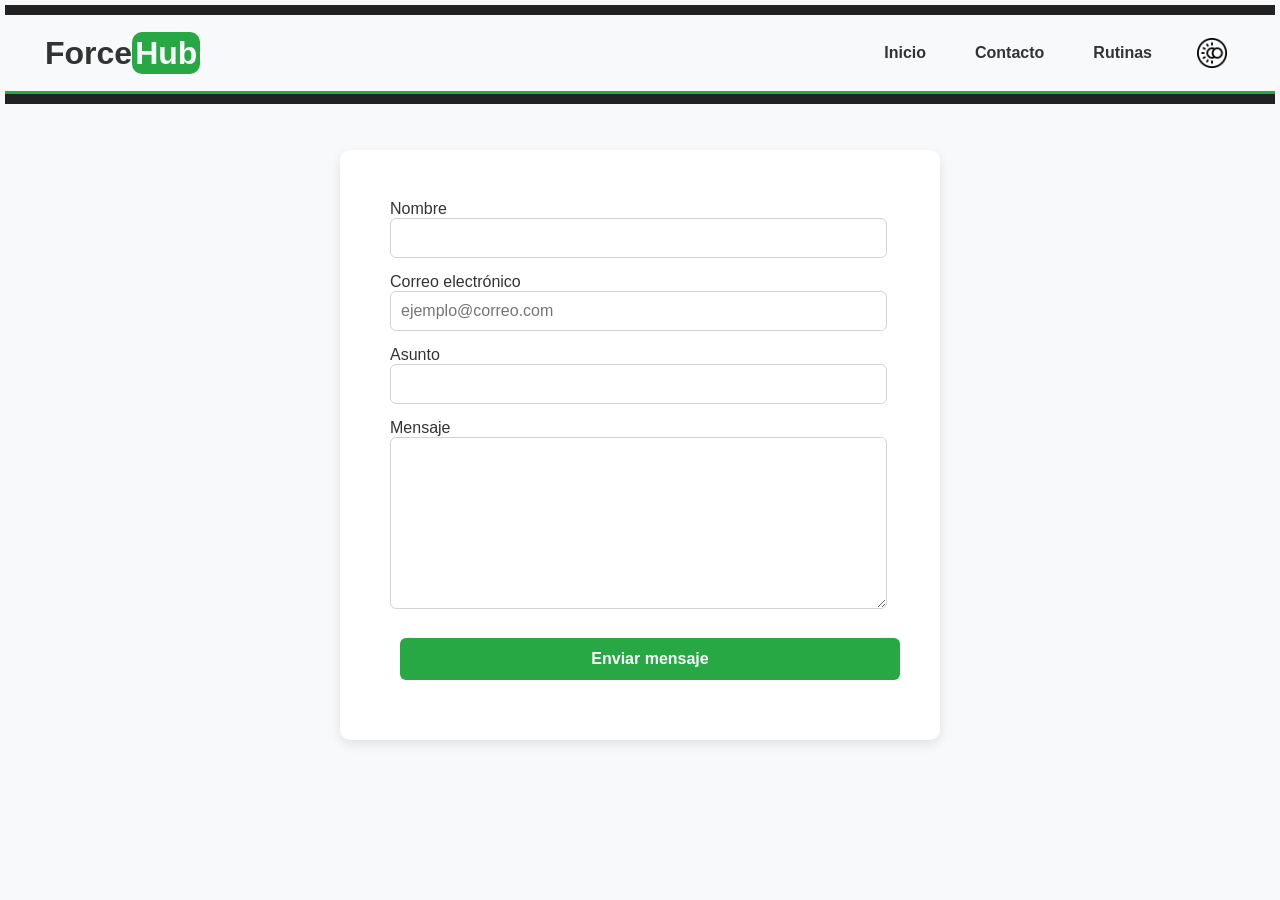
<file: html/contacto.html>
<!DOCTYPE html>
<html lang="en">

<head>
    <meta charset="UTF-8">
    <meta name="viewport" content="width=device-width, initial-scale=1.0">
    <link rel="stylesheet" href="../css/style.css">
    <title>Contacto - ForceHub</title>
</head>

<body>
    <header>
        <nav>
            <div class="logo">
                <span class="logo-force">Force</span><span class="logo-hub">Hub</span>
            </div>
            <ul>
                <li><a href="../index.html">Inicio</a></li>
                <li><a href="#">Contacto</a></li>
                <li><a href="./rutinas.html">Rutinas</a></li>
                <li><img src="../img/modo-oscuro.png" alt="modo-oscuro" id="cambiarModo"></li>
            </ul>
        </nav>
    </header>
    <main>
        <div class="formulario">
            <form action="">
                <div>
                    <label for="nombre_usuario">Nombre</label>
                    <input type="text" name="nombre_usuario" id="nombre_usuario" required minlength="3" maxlength="20">
                </div>
                <div>
                    <label for="correo-contacto">Correo electrónico</label>
                    <input type="email" name="correo-contacto" id="correo-contacto" required
                        placeholder="ejemplo@correo.com">
                </div>
                <div>
                    <label for="asunto">Asunto</label>
                    <input type="text" name="asunto" id="asunto" required minlength="3" maxlength="20">
                </div>
                <div>
                    <label for="mensaje">Mensaje</label>
                    <textarea id="mensaje" name="mensaje"></textarea>
                </div>
                <div>
                    <button type="submit">Enviar mensaje</button>
                </div>
            </form>
        </div>
    </main>
    <footer>

    </footer>
</body>
<script src="../js/app.js"></script>

</html>
</file>
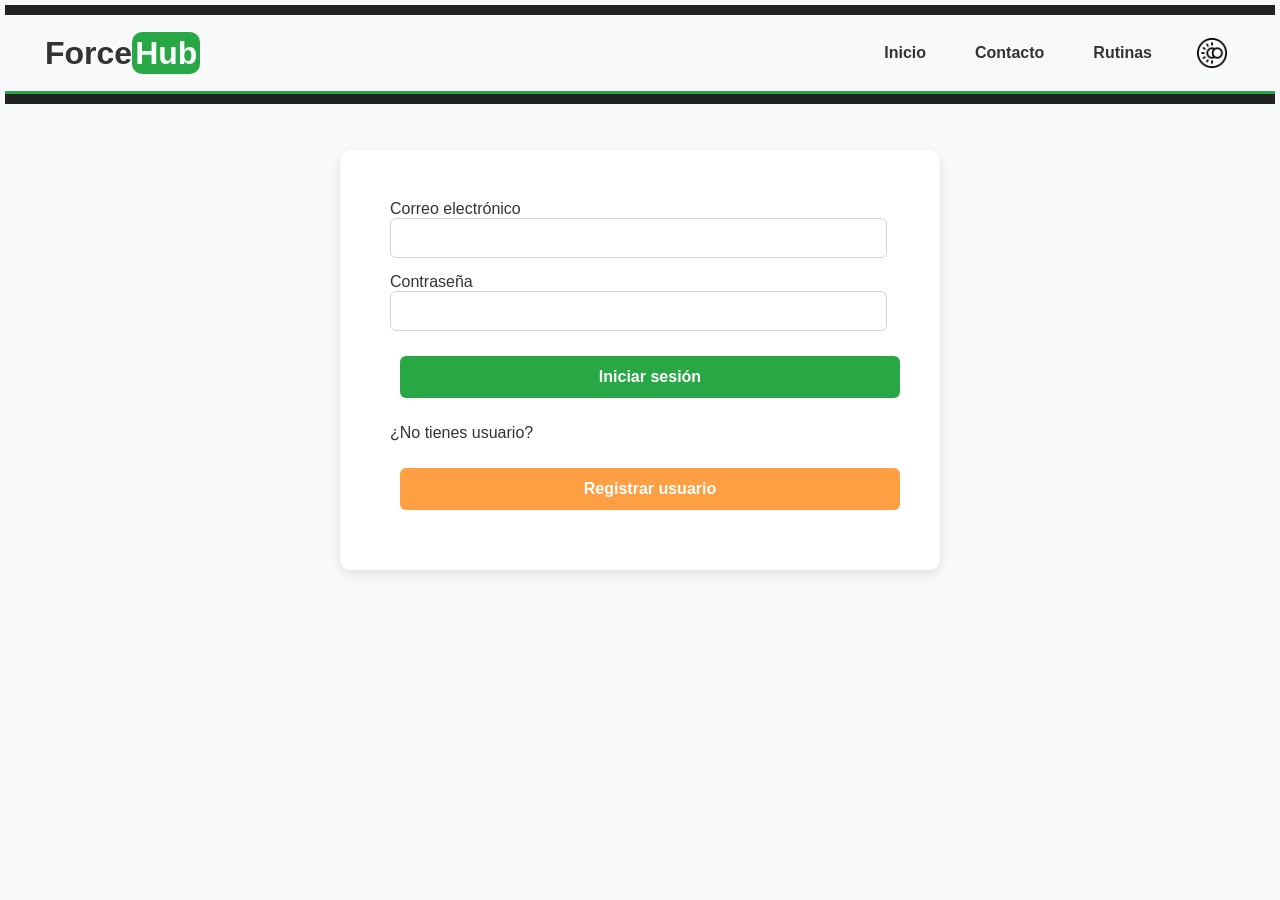
<file: html/inicio_sesion.html>
<!DOCTYPE html>
<html lang="en">

<head>
    <meta charset="UTF-8">
    <meta name="viewport" content="width=device-width, initial-scale=1.0">
    <link rel="stylesheet" href="../css/style.css">
    <title>Iniciar sesión - ForceHub</title>
</head>

<body>
    <header>
        <nav>
            <div class="logo">
                <span class="logo-force">Force</span><span class="logo-hub">Hub</span>
            </div>
            <ul>
                <li><a href="../index.html">Inicio</a></li>
                <li><a href="./contacto.html">Contacto</a></li>
                <li><a href="./rutinas.html">Rutinas</a></li>
                <li><img src="../img/modo-oscuro.png" alt="modo-oscuro" id="cambiarModo"></li>
            </ul>
        </nav>
    </header>
    <main>
        <div class="formulario">
            <form action="">
                <div>
                    <label for="email">Correo electrónico</label>
                    <input type="email" name="email" id="email" required>
                </div>
                <div>
                    <label for="password">Contraseña</label>
                    <input type="password" name="password" id="password" required minlength="10" maxlength="20">
                </div>
                <div>
                    <button type="submit">Iniciar sesión</button>
                </div>
            </form>
            <div class="boton-alt">
                <p>¿No tienes usuario?</p>
                <a href="./registro.html"><button type="button">Registrar usuario</button></a>
            </div>
        </div>
    </main>
    <footer>

    </footer>
</body>
<script src="../js/app.js"></script>

</html>
</file>
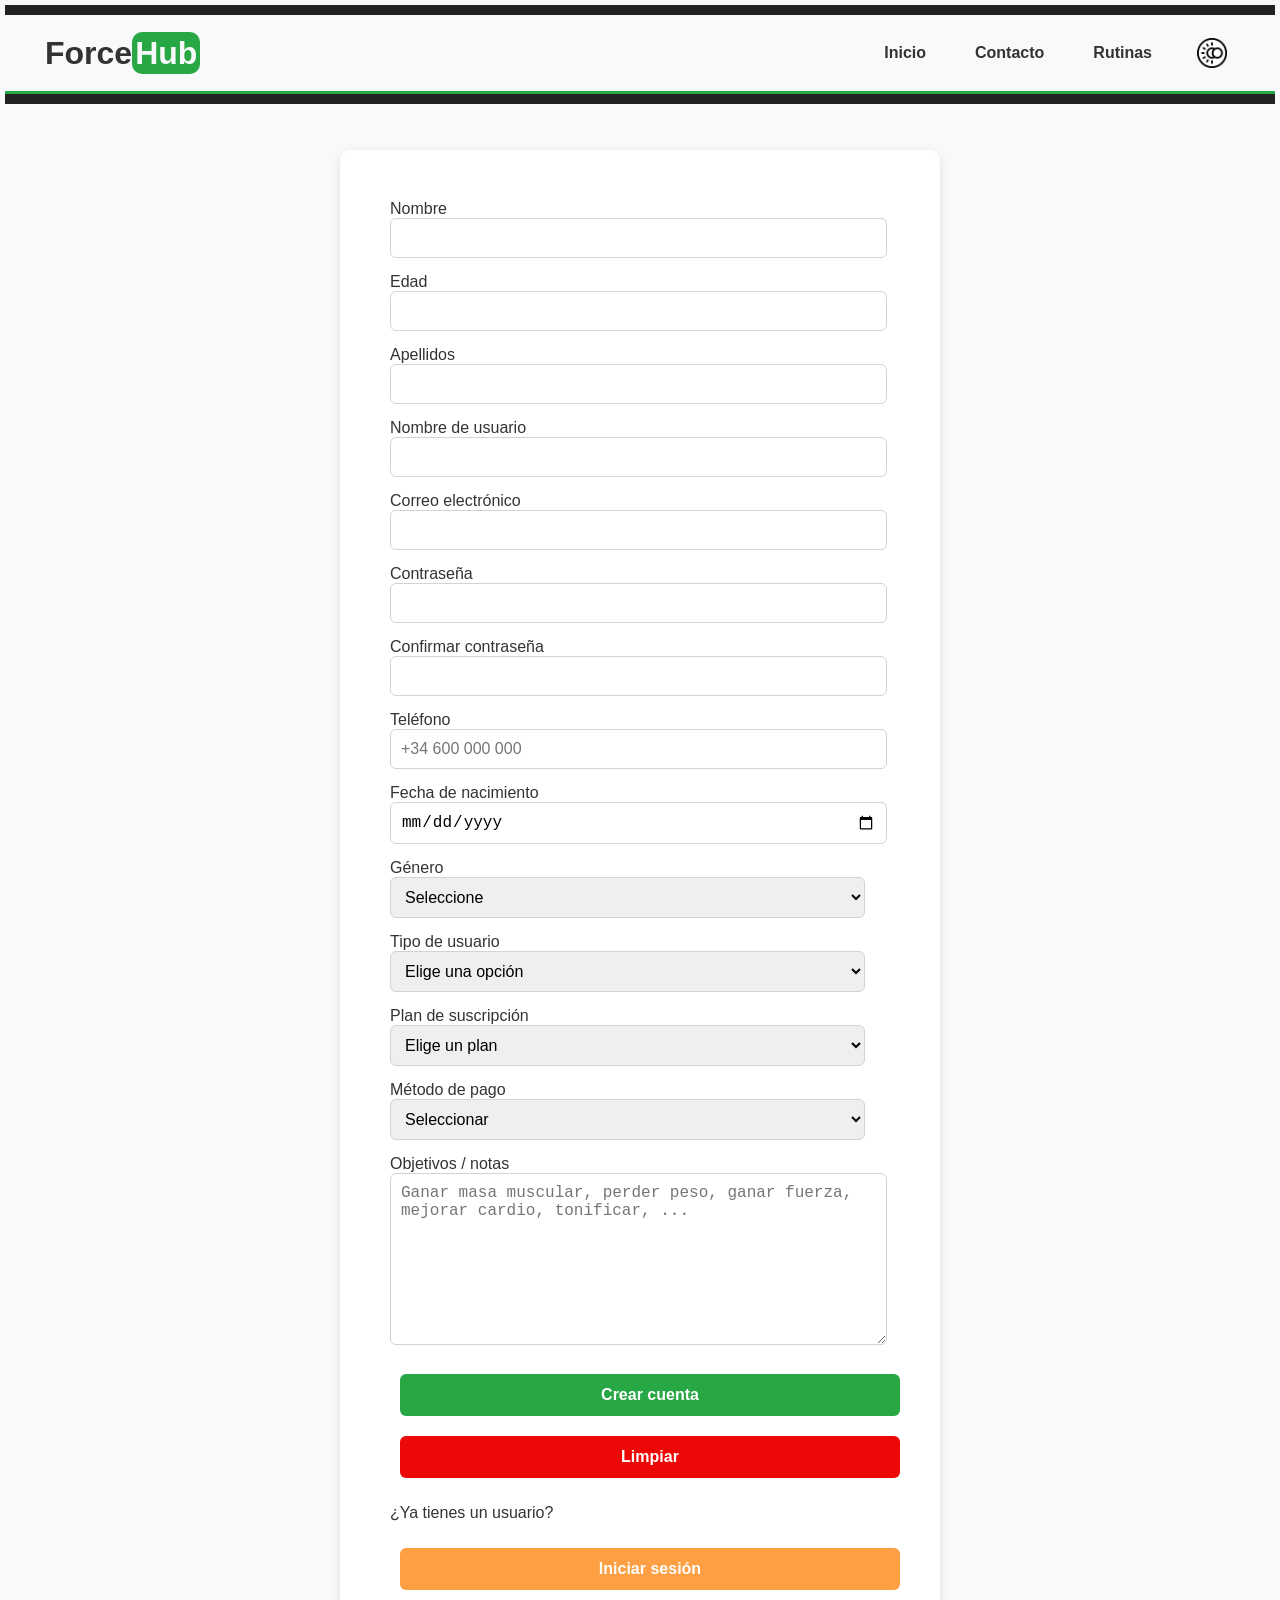
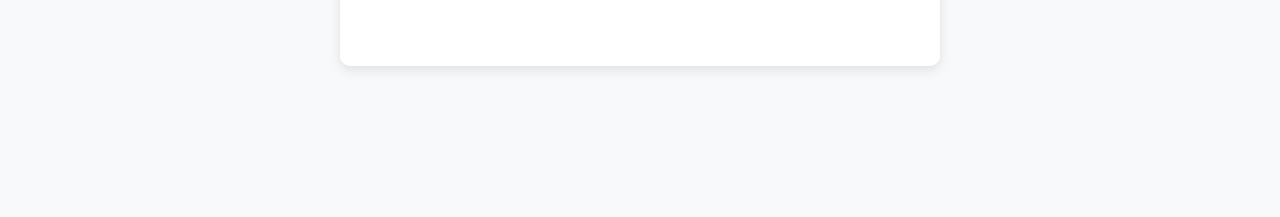
<file: html/registro.html>
<!DOCTYPE html>
<html lang="en">

<head>
    <meta charset="UTF-8">
    <meta name="viewport" content="width=device-width, initial-scale=1.0">
    <link rel="stylesheet" href="../css/style.css">
    <title>Registro - ForceHub</title>
</head>

<body>
    <header>
        <nav>
            <div class="logo">
                <span class="logo-force">Force</span><span class="logo-hub">Hub</span>
            </div>
            <ul>
                <li><a href="../index.html">Inicio</a></li>
                <li><a href="./contacto.html">Contacto</a></li>
                <li><a href="./rutinas.html">Rutinas</a></li>
                <li><img src="../img/modo-oscuro.png" alt="modo-oscuro" id="cambiarModo"></li>
            </ul>
        </nav>
    </header>
    <main>
        <div class="formulario">
            <form action="">
                <div>
                    <label for="nombre_usuario">Nombre</label>
                    <input type="text" name="nombre_usuario" id="nombre_usuario" required minlength="3" maxlength="20">
                </div>
                <div>
                    <label for="edad">Edad</label>
                    <input type="number" name="edad" id="edad" required min="14" max="100">
                </div>
                <div>
                    <label for="apellidos_usuario">Apellidos</label>
                    <input type="text" name="apellidos_usuario" id="apellidos_usuario" required minlength="20"
                        maxlength="50">
                </div>
                <div>
                    <label for="nick">Nombre de usuario</label>
                    <input type="text" name="nick" id="nick" required minlength="10" maxlength="25">
                </div>
                <div>
                    <label for="email">Correo electrónico</label>
                    <input type="email" name="email" id="email" required>
                </div>
                <div>
                    <label for="contraseña">Contraseña</label>
                    <input id="contraseña" name="contraseña" type="password" minlength="8" required />
                </div>
                <div>
                    <label for="confirmar_contraseña">Confirmar contraseña</label>
                    <input id="confirm" name="confirmar_contraseña" type="password" minlength="8" required />
                </div>
                <div>
                    <label for="telefono">Teléfono</label>
                    <input id="telefono" name="telefono" type="tel" pattern="^[0-9+\-\s()]{6,20}$"
                        placeholder="+34 600 000 000" />
                </div>
                <div>
                    <label for="nacimiento">Fecha de nacimiento</label>
                    <input id="nacimiento" name="nacimiento" type="date" required />
                </div>
                <div>
                    <label for="sexo">Género</label>
                    <select id="sexo" name="sexo">
                        <option selected disabled>Seleccione</option>
                        <option>Masculino</option>
                        <option>Femenino</option>
                    </select>
                </div>
                <div>
                    <label for="tipo_usuario">Tipo de usuario</label>
                    <select id="tipo_usuario" name="tipo_usuario" required>
                        <option value="" disabled selected>Elige una opción</option>
                        <option value="gratuita">Gratuita</option>
                        <option value="premium">Premium</option>
                    </select>
                </div>
                <div>
                    <label for="plan_suscripcion">Plan de suscripción</label>
                    <select id="plan_suscripcion" name="plan_suscripcion">
                        <option value="" disabled selected>Elige un plan</option>
                        <option value="mensual">Mensual</option>
                        <option value="trimestral">Trimestral</option>
                        <option value="anual">Anual</option>
                    </select>
                </div>
                <div>
                    <label for="pago">Método de pago</label>
                    <select id="pago" name="pago">
                        <option value="" selected disabled>Seleccionar</option>
                        <option value="tarjeta">Tarjeta de crédito</option>
                        <option value="paypal">Paypal</option>
                        <option value="google_pay">Google Pay</option>
                        <option value="apple_pay">Apple Pay</option>
                    </select>
                </div>
                <div>
                    <label for="objetivos">Objetivos / notas</label>
                    <textarea id="objetivos" name="objetivos"
                        placeholder="Ganar masa muscular, perder peso, ganar fuerza, mejorar cardio, tonificar, ..."></textarea>
                </div>
                <div class="botones">
                    <button type="submit">Crear cuenta</button>
                </div>
                <div class="limpiar">
                    <button type="reset">Limpiar</button>
                </div>
            </form>
            <div class="boton-alt">
                <p>¿Ya tienes un usuario?</p>
                <a href="./inicio_sesion.html"><button type="button">Iniciar sesión</button></a>
            </div>
            <div>
                <p id="mensajeErros"></p>
            </div>
        </div>
    </main>
    <footer>

    </footer>
</body>
<script src="../js/app.js"></script>

</html>
</file>
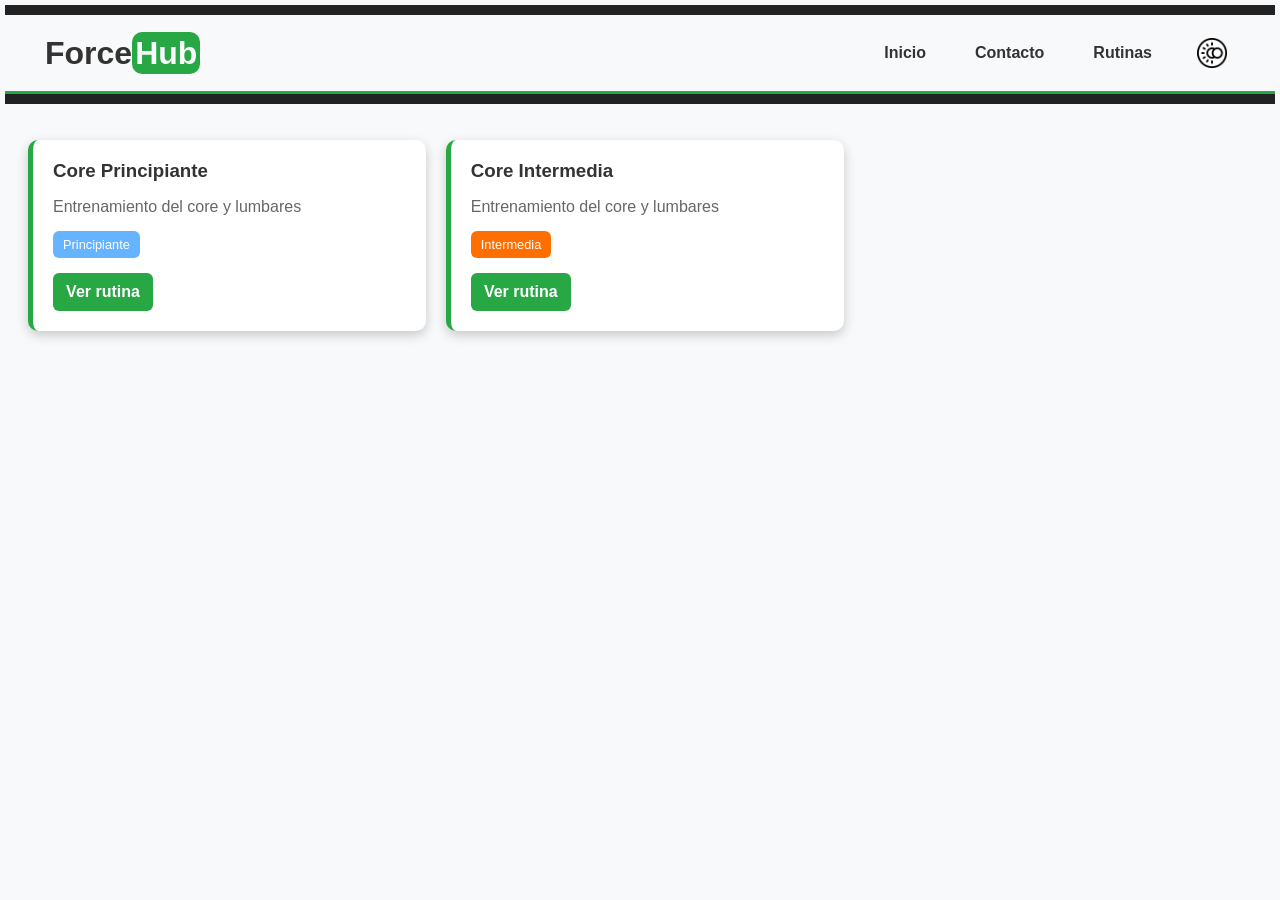
<file: html/rutinas.html>
<!DOCTYPE html>
<html lang="en">

<head>
    <meta charset="UTF-8">
    <meta name="viewport" content="width=device-width, initial-scale=1.0">
    <link rel="stylesheet" href="../css/style.css">
    <title>Rutinas - ForceHub</title>
</head>

<body>
    <header>
        <nav>
            <div class="logo">
                <span class="logo-force">Force</span><span class="logo-hub">Hub</span>
            </div>
            <ul>
                <li><a href="../index.html">Inicio</a></li>
                <li><a href="./contacto.html">Contacto</a></li>
                <li><a href="#">Rutinas</a></li>
                <li><img src="../img/modo-oscuro.png" alt="modo-oscuro" id="cambiarModo"></li>
            </ul>
        </nav>
    </header>
    <main>
        <div class="contenedor-rutinas">
            <div class="rutinas">
                <h3>Core Principiante</h3>
                <p class="descripcion-rutina">Entrenamiento del core y lumbares</p>
                <span class="principiante">Principiante</span>
                <a href="./rutinas/core-principiante.html" class="btn-rutina">Ver rutina</a>
            </div>
            <div class="rutinas">
                <h3>Core Intermedia</h3>
                <p class="descripcion-rutina">Entrenamiento del core y lumbares</p>
                <span class="intermedio">Intermedia</span>
                <a href="./rutinas/core-intermedio.html" class="btn-rutina">Ver rutina</a>
            </div>
            <!--
            <div class="rutinas">
                <h3>Pecho Avanzado</h3>
                <p class="descripcion-rutina">Entrenamiento de pecho, deltoides anterior y tríceps</p>
                <span class="avanzado">Avanzado</span>
                <a href="" class="btn-rutina">Ver rutina</a>
            </div>
            <div class="rutinas">
                <h3>Espalda Principiante</h3>
                <p class="descripcion-rutina">Enternamiento de espalda, deltoides posterior y bíceps</p>
                <span class="principiante">Principiante</span>
                <a href="" class="btn-rutina">Ver rutina</a>
            </div>
            <div class="rutinas">
                <h3></h3>
                <p class="descripcion-rutina"></p>
                <span class=""></span>
                <a href="" class="btn-rutina"></a>
            </div>
            <div class="rutinas">
                <h3></h3>
                <p class="descripcion-rutina"></p>
                <span class=""></span>
                <a href="" class="btn-rutina"></a>
            </div>
            -->
        </div>
    </main>
    <footer>

    </footer>
</body>
<script src="../js/app.js"></script>

</html>
</file>
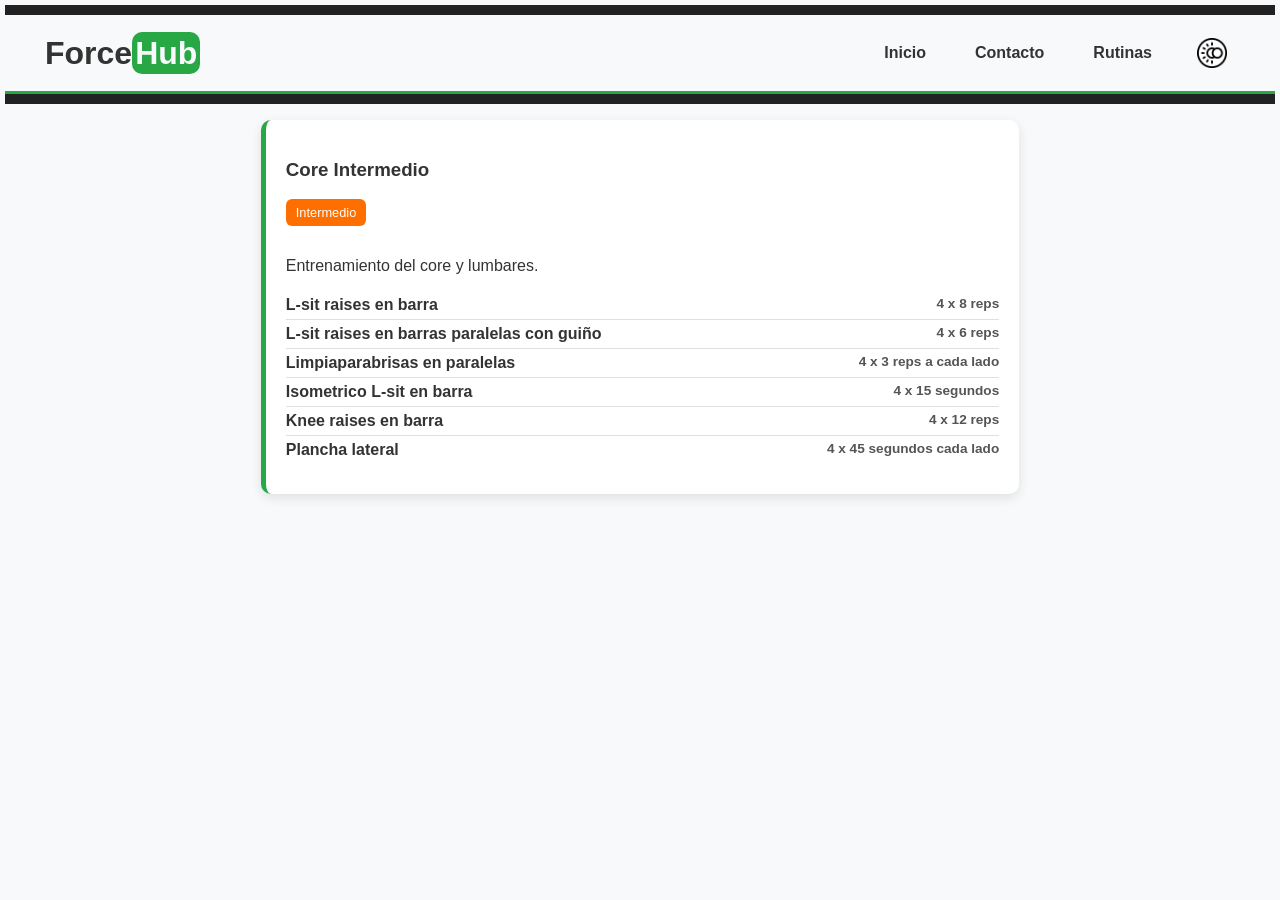
<file: html/rutinas/core-intermedio.html>
<!DOCTYPE html>
<html lang="en">

<head>
    <meta charset="UTF-8">
    <meta name="viewport" content="width=device-width, initial-scale=1.0">
    <link rel="stylesheet" href="../../css/style.css">
    <title>Core Intermedio - ForceHub</title>
</head>

<body>
    <header>
        <nav>
            <div class="logo">
                <span class="logo-force">Force</span><span class="logo-hub">Hub</span>
            </div>
            <ul>
                <li><a href="../../index.html">Inicio</a></li>
                <li><a href="./../contacto.html">Contacto</a></li>
                <li><a href="./../rutinas.html">Rutinas</a></li>
                <li><img src="../../img/modo-oscuro.png" alt="modo-oscuro" id="cambiarModo"></li>
            </ul>
        </nav>
    </header>
    <main>
        <div class="rutina-ejercicio">
            <h3>Core Intermedio</h3>
            <span class="intermedio">Intermedio</span>
            <p class="descripcion-rutina">Entrenamiento del core y lumbares.</p>
            <ul class="lista-ejercicios">
                <li>
                    <span class="nombre-ejercicio">L-sit raises en barra</span>
                    <span class="tiempo">4 x 8 reps</span>
                </li>
                <li>
                    <span class="nombre-ejercicio">L-sit raises en barras paralelas con guiño</span>
                    <span class="tiempo">4 x 6 reps</span>
                </li>
                <li>
                    <span class="nombre-ejercicio">Limpiaparabrisas en paralelas</span>
                    <span class="tiempo">4 x 3 reps a cada lado</span>
                </li>
                <li>
                    <span class="nombre-ejercicio">Isometrico L-sit en barra</span>
                    <span class="tiempo">4 x 15 segundos</span>
                </li>
                <li>
                    <span class="nombre-ejercicio">Knee raises en barra</span>
                    <span class="tiempo">4 x 12 reps</span>
                </li>
                <li>
                    <span class="nombre-ejercicio">Plancha lateral</span>
                    <span class="tiempo">4 x 45 segundos cada lado</span>
                </li>
            </ul>
        </div>
    </main>
    <footer>

    </footer>
</body>
<script src="../../js/app.js"></script>

</html>
</file>
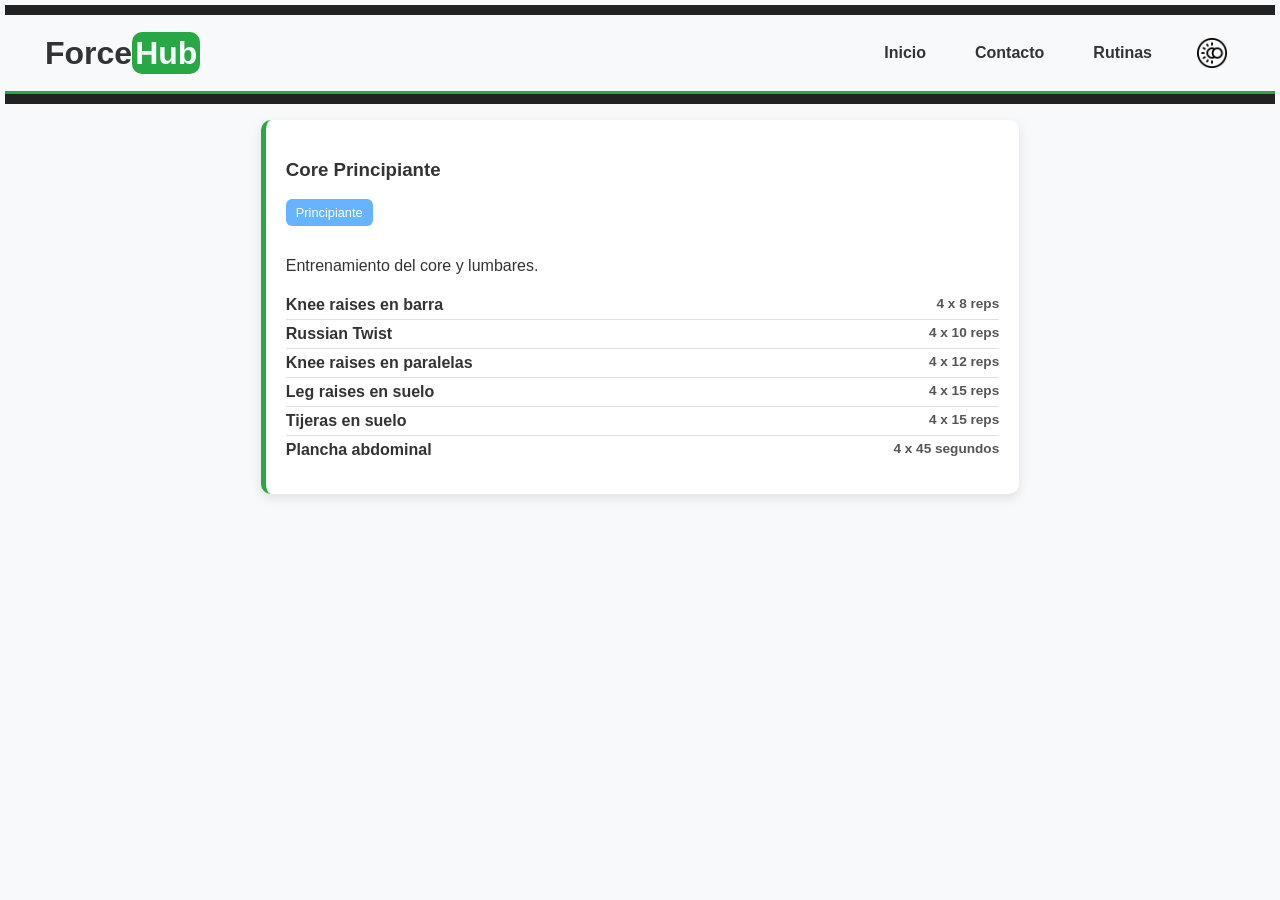
<file: html/rutinas/core-principiante.html>
<!DOCTYPE html>
<html lang="en">

<head>
    <meta charset="UTF-8">
    <meta name="viewport" content="width=device-width, initial-scale=1.0">
    <link rel="stylesheet" href="../../css/style.css">
    <title>Core Principiante - ForceHub</title>
</head>

<body>
    <header>
        <nav>
            <div class="logo">
                <span class="logo-force">Force</span><span class="logo-hub">Hub</span>
            </div>
            <ul>
                <li><a href="../../index.html">Inicio</a></li>
                <li><a href="./../contacto.html">Contacto</a></li>
                <li><a href="./../rutinas.html">Rutinas</a></li>
                <li><img src="../../img/modo-oscuro.png" alt="modo-oscuro" id="cambiarModo"></li>
            </ul>
        </nav>
    </header>
    <main>
        <div class="rutina-ejercicio">
            <h3>Core Principiante</h3>
            <span class="principiante">Principiante</span>
            <p class="descripcion-rutina">Entrenamiento del core y lumbares.</p>
            <ul class="lista-ejercicios">
                <li>
                    <span class="nombre-ejercicio">Knee raises en barra</span>
                    <span class="tiempo">4 x 8 reps</span>
                </li>
                <li>
                    <span class="nombre-ejercicio">Russian Twist</span>
                    <span class="tiempo">4 x 10 reps</span>
                </li>
                <li>
                    <span class="nombre-ejercicio">Knee raises en paralelas</span>
                    <span class="tiempo">4 x 12 reps</span>
                </li>
                <li>
                    <span class="nombre-ejercicio">Leg raises en suelo</span>
                    <span class="tiempo">4 x 15 reps</span>
                </li>
                <li>
                    <span class="nombre-ejercicio">Tijeras en suelo</span>
                    <span class="tiempo">4 x 15 reps</span>
                </li>
                <li>
                    <span class="nombre-ejercicio">Plancha abdominal</span>
                    <span class="tiempo">4 x 45 segundos</span>
                </li>
            </ul>
        </div>
    </main>
    <footer>

    </footer>
</body>
<script src="../../js/app.js"></script>

</html>
</file>
<file: css/style.css>
body {
  background-color: #f8f9fa;
  font-family: "Roboto", sans-serif;
  color: #333333;
  visibility: hidden;
}

body.visible {
  visibility: visible;
}

/* CABECERA */

header {
  background: #222;
  padding: 10px 0;
  position: fixed;
  top: 5px;
  left: 5px;
  right: 5px;
}
header .logo {
  font-family: "Montserrat", sans-serif;
  font-weight: bold;
  font-size: 32px;
}

header .logo-force {
  color: #333333;
}

header .logo-hub {
  background-color: #28a745;
  border-radius: 10px;
  padding: 3px;
  color: #f8f9fa;
}

header nav {
  background-color: #f8f9fa;
  border-bottom: 3px solid #28a745;
  display: flex;
  align-items: center;
  justify-content: space-between;
  padding: 15px 40px;
}

header nav ul {
  list-style: none;
  display: flex;
  gap: 25px;
  margin: 0;
  padding: 0;
}

header nav li {
  display: flex;
  align-items: center;
}

header nav li a {
  color: #333333;
  text-decoration: none;
  font-weight: bold;
  font-size: 1rem;
  padding: 8px 12px;
  border-radius: 6px;
  transition: 0.3s;
  font-family: "Roboto", sans-serif;
}

header nav li a:hover {
  background-color: #28a745;
  color: white;
}

header li img {
  width: 30px;
  height: 30px;
  padding: 8px;
  box-sizing: content-box;
  cursor: pointer;
}

/* FORMULARIO Y COSAS RELACIONADAS CON ELLOS */

.formulario {
  background-color: white;
  border-radius: 10px;
  padding: 50px;
  max-width: 500px;
  margin: 150px auto;
  box-shadow: 0 4px 12px rgba(0, 0, 0, 0.1);
}

.formulario input,
.formulario select {
  width: 95%;
  padding: 10px;
  margin-bottom: 15px;
  border: 1px solid lightgrey;
  border-radius: 6px;
  font-size: 1rem;
}

.formulario textarea {
  width: 95%;
  height: 150px;
  padding: 10px;
  margin-bottom: 15px;
  border: 1px solid lightgrey;
  border-radius: 6px;
  font-size: 1rem;
}

.formulario input:focus,
.formulario select:focus,
.formulario textarea:focus {
  border-color: #28a745;
  outline: none;
}

/* BOTONES */

.formulario button {
  width: 100%;
  padding: 12px;
  background-color: #28a745;
  color: white;
  font-size: 16px;
  font-weight: bold;
  border: none;
  border-radius: 6px;
  transition: 0.3s;
  margin: 10px;
  cursor: pointer;
}

.botones {
  text-align: center;
}

.limpiar button {
  background-color: rgb(237, 8, 8);
}

.limpiar button:hover {
  background-color: rgb(172, 12, 12);
}
button:hover {
  background-color: #218838;
}

.boton-alt button {
  background-color: #ff9f43;
}

.boton-alt button:hover {
  background-color: #ff6f00;
}

/* RUTINAS */

.contenedor-rutinas {
  display: grid;
  grid-template-columns: repeat(3, 32.5%);
  gap: 20px;
  padding: 20px;
  margin-top: 120px;
}

.rutinas {
  background: #ffffff;
  padding: 20px;
  border-radius: 10px;
  box-shadow: 0 4px 12px rgba(0, 0, 0, 0.2);
  text-align: left;
  border-left: 5px solid #28a745;
  margin-bottom: 15px;
}

.rutina-ejercicio {
  background: #ffffff;
  padding: 20px;
  border-radius: 10px;
  box-shadow: 0 4px 12px rgba(0, 0, 0, 0.1);
  text-align: left;
  border-left: 5px solid #28a745;
  margin-top: 120px;
  margin-left: 20%;
  margin-right: 20%;
}

.rutinas h3 {
  margin: 0 0 10px;
}

.rutinas .descripcion-rutina {
  color: #666666;
  margin-bottom: 15px;
}

.principiante,
.intermedio,
.avanzado {
  display: inline-block;
  padding: 6px 10px;
  border-radius: 6px;
  font-size: 0.8rem;
  margin-bottom: 15px;
  color: #fff;
}

.principiante {
  background: #66b3ff;
}

.intermedio {
  background: #ff6f00;
}

.avanzado {
  background: #dc3545;
}

.rutinas a {
  text-decoration: none;
}

.rutinas .btn-rutina {
  display: block;
  width: 100px;
  padding: 10px 0;
  background-color: #28a745;
  color: #fff;
  cursor: pointer;
  text-decoration: none;
  font-weight: bold;
  border: none;
  border-radius: 6px;
  text-align: center;
}

.rutinas .btn-rutina:hover {
  background-color: #218838;
}

.lista-ejercicios {
  list-style: none;
  padding: 0;
  margin: 10px 0;
}

.lista-ejercicios li {
  display: flex;
  justify-content: space-between;
  border-bottom: 1px solid #e0e0e0;
  padding: 5px 0;
}

.lista-ejercicios li:last-child {
  border-bottom: none;
}

.nombre-ejercicio {
  font-weight: 600;
}

.tiempo {
  color: #555;
  font-size: 0.85rem;
  font-weight: bold;
}

/* MODO OSCURO  */

body.oscuro {
  background-color: #121212;
  color: #e0e0e0;
}

/* CABECERA */
body.oscuro header {
  background: #111;
}

body.oscuro header nav {
  background-color: black;
  border-bottom: 3px solid #28a745;
}

body.oscuro header nav a {
  color: #e0e0e0;
}

body.oscuro header nav a:hover {
  background-color: #28a745;
  color: #fff;
}

body.oscuro header .logo-force {
  color: #e0e0e0;
}

body.oscuro header .logo-hub {
  color: black;
}

/* FORMULARIOS Y COSAS RELACIONADAS */
body.oscuro .formulario {
  background-color: #1e1e1e;
  box-shadow: 0 4px 12px rgba(255, 255, 255, 0.3);
}

body.oscuro .formulario input,
body.oscuro .formulario select,
body.oscuro .formulario textarea {
  background-color: #2a2a2a;
  border: 1px solid #444;
  color: #e0e0e0;
}

body.oscuro .formulario input::placeholder,
body.oscuro .formulario textarea::placeholder {
  color: #aaa;
}

/* BOTONES */
body.oscuro button {
  background-color: #28a745;
}

body.oscuro button:hover {
  background-color: #218838;
}

body.oscuro .limpiar button {
  background-color: #c82333;
}

body.oscuro .limpiar button:hover {
  background-color: #a71d2a;
}

body.oscuro .boton-alt button {
  background-color: #ff9f43;
}

body.oscuro .boton-alt button:hover {
  background-color: #ff6f00;
}

/* RUTINAS */
body.oscuro .rutinas,
body.oscuro .rutina-ejercicio {
  background-color: #1e1e1e;
  box-shadow: 0 4px 12px rgba(255, 255, 255, 0.3);
}

body.oscuro .rutinas .descripcion-rutina {
  color: #bbb;
}

body.oscuro .lista-ejercicios li {
  border-bottom: 1px solid #333;
}

body.oscuro .tiempo {
  color: #aaa;
}
</file>
